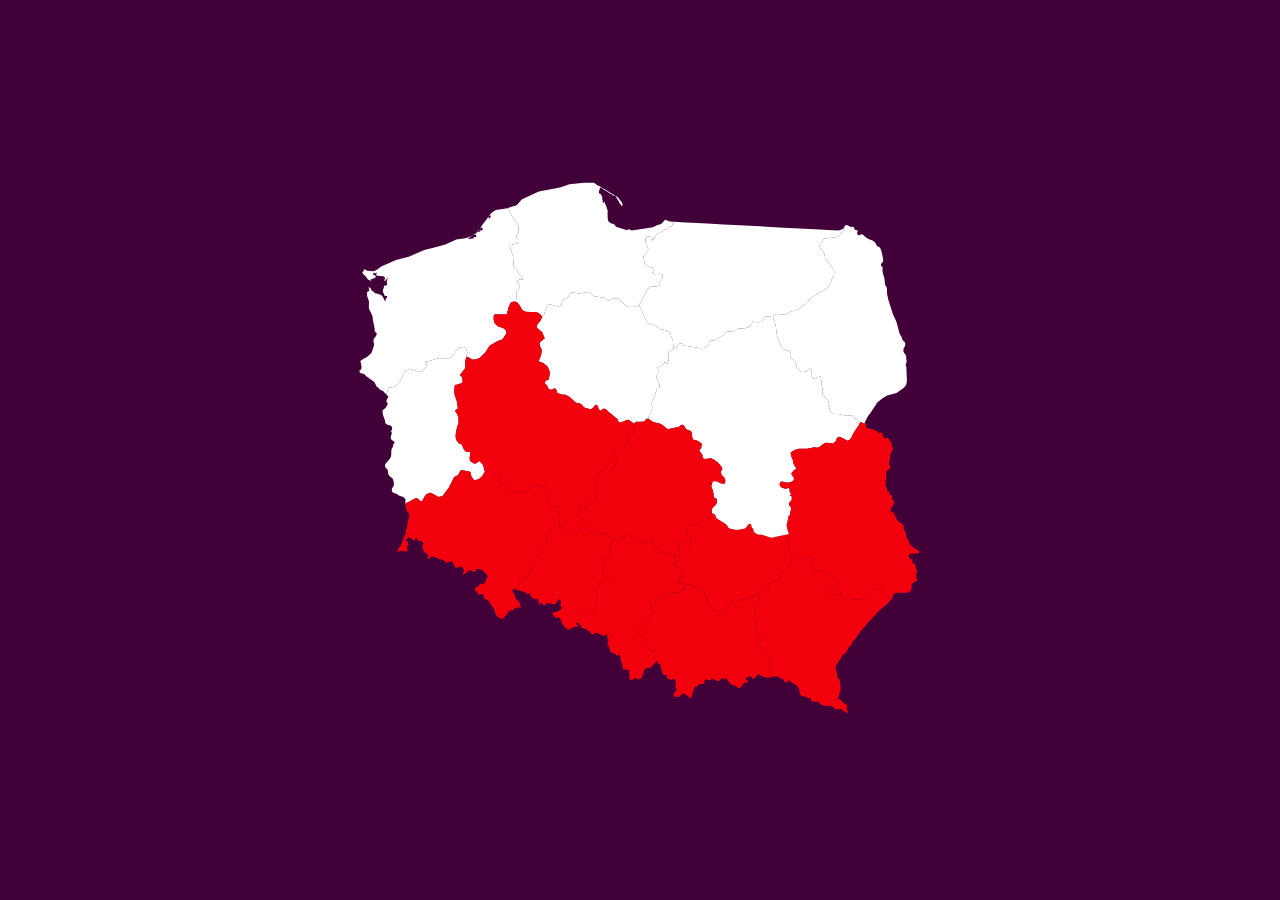
<file: index.html>
<!DOCTYPE html>
<html lang="en">

<head>
  <meta charset="UTF-8" />
  <meta name="viewport" content="width=device-width, initial-scale=1.0" />
  <meta http-equiv="X-UA-Compatible" content="ie=edge" />
  <title>Site title</title>
  <meta name="description" content="Description" />

  <!-- Title -->
  <meta property="og:title" content="" />
  <!-- OPTIONAL description. 2-4 sentences. -->
  <meta property="og:description" content="" />
  <!-- full url with http(s) ie. https://maciejkorsan.github.io/my-repo/ -->
  <meta property="og:url" content="" />
  <!-- full url to the image with http(s) ie. https://maciejkorsan.github.io/my-repo/assets/img/fb.png. Facebook suggests at least 1200 x 630. -->
  <meta property="og:image" content="https://maciejkorsan.com/wtf-gulp-starter/assets/img/cover.png" />

  <link rel="manifest" href="manifest.json" />
  <meta name="apple-mobile-web-app-capable" content="yes" />
  <link rel="apple-touch-icon" sizes="192x192" href="assets/pwa/icons/icon-192x192.png" />

  <link rel="icon" type="image/png" href="assets/pwa/icons/icon-192x192.png" />

  <link rel="stylesheet" href="css/main.css" />
</head>

<body>
  <main class="main">

    <svg id="Poland_-_Provinces" data-name="Poland - Provinces" xmlns="http://www.w3.org/2000/svg" width="565.33"
      height="533.13" viewBox="0 0 565.33 533.13">
      <defs>
        <style>
          .cls-1 {
            fill: #878787;
            stroke: #f9f9f9;
            stroke-linecap: round;
            stroke-linejoin: round;
            stroke-width: 0.25px;
            fill-rule: evenodd;
          }
        </style>
      </defs>
      
      <polygon id="zachodniopomorskie" class="woj__zach"
        points="166.23 98.78 165.17 96.53 163.88 94.67 162.31 93.26 160.19 88.97 158.85 87.36 156.47 85.63 156.45 80.41 156.01 75.16 152.46 64.31 160.25 62.38 161.14 61.01 160.92 58.63 159.87 57.16 159.25 55.77 159.66 54.07 161.14 52.54 161.73 49.97 161.33 45.38 159.6 41.84 155 35.16 151.11 27.3 151 27.09 151 27.09 150.62 27.24 138.94 28.97 135.13 31.36 133.19 33.31 132.04 35.61 132.87 34.81 133.6 34.51 133.92 34.91 133.57 36.2 132.85 37.03 131.95 37.38 131.39 37.14 131.69 36.2 131.69 35.61 125.22 43.96 122.85 48.06 123.67 47.23 124.16 46.63 125.27 46.67 125.93 48.06 125.21 48.9 123.25 49.82 122.47 50.76 121.59 51.12 120.57 51.33 120.06 51.52 120.55 50.8 121.8 49.49 122.5 48.06 119.05 52.14 116.73 53.66 114.81 54.61 117.85 53.65 119.14 53.72 119.03 55.26 119.22 55.4 119.32 55.37 119.38 55.45 119.41 55.92 116.74 55.92 116.74 56.63 117.13 56.63 117.13 57.22 112.2 58.09 110.99 57.22 113.76 55.98 114.46 55.26 108.28 57.34 99.27 58.47 88.43 63.4 77.4 66.38 67.33 69.08 51.78 75.67 39.03 79.02 24.24 85.61 20.23 88.58 18.06 89.74 15.84 90.2 10.31 89.74 8.6 89.09 7.99 88.58 7.07 88.16 6.12 90.72 5.66 91.03 5.12 91.19 6.1 92.4 6.55 93.88 6.55 93.88 6.68 93.86 7.99 94.46 10.68 98.37 11.61 98.99 12.27 99.1 13.15 99.56 13.68 99.64 14.4 99.49 14.45 99.3 13.68 98.99 13.68 98.35 14.48 98.27 15.24 98.02 16.76 97.05 17.27 97.43 17.98 97.1 18.56 96.26 18.67 95.11 18.2 94.5 17.29 94.09 15.62 93.76 16.1 93.14 16.47 92.53 16.85 92.06 17.34 91.87 18.01 92.05 18.48 92.31 18.92 92.17 19.47 91.22 19.57 91.58 19.59 91.66 19.64 91.68 19.82 91.87 19.11 93.72 19.98 94.69 26.18 95.34 27.51 96.09 28.28 97.7 27.93 98.04 27.42 98.72 27.14 98.99 27.43 99.48 27.75 99.83 28.14 100.08 28.63 100.29 28.28 99.64 29.62 98.29 30.05 97.54 30.19 96.4 30.57 96.4 30.39 98.19 30 99.88 29.8 101.78 30.19 104.17 29.32 104.21 28.71 104.57 28.16 104.73 27.52 104.17 26.15 108.27 25.78 110.35 27.52 114.54 28.16 114.88 29.59 115.01 30.19 115.19 30.14 115.74 30.15 116.11 30.19 116.47 29.42 117.08 28.95 117.65 28.7 118.53 28.63 120.04 28.34 120.32 27.69 119.48 25.86 115.94 25.01 114.72 23.96 113.9 20.96 112.82 18.5 112.4 17.88 111.88 16.76 110.67 15.24 109.94 14.45 109.33 13.79 107.5 13.1 106.98 12.32 106.59 11.77 106.1 11.46 106.8 12 107.12 12.18 107.44 12 107.77 11.46 108.09 12.44 108.78 12.37 109.55 11.63 110.24 10.62 110.67 10.08 110.74 10.08 110.74 10.07 110.75 10.14 113.4 9.91 114.87 10.76 116.71 11.93 120.37 12.03 121.3 11.88 124.75 11.92 126.83 12.33 128.77 13.69 130.88 14.27 132.84 15.44 134.82 16.02 139.68 17.2 145.14 17.57 146.9 17.66 147.69 17.69 149.38 17.87 150.3 18.21 150.9 19.06 151.62 19.28 152.15 20.01 152.82 18.55 155.7 18.14 156.32 17.55 156.63 17 157.47 16.6 158.61 16.45 159.85 16.65 161.36 16.98 162.68 17.1 164.03 15.42 169.3 15.27 170.08 14.52 171.76 12.8 173.56 9.51 176.2 6.11 177.98 3.4 180 3.4 180.58 3.74 181.51 4.42 184.8 4.55 185.96 4.32 187.71 3.74 188.83 2.25 190.12 2.89 191.43 3.87 192.19 5.04 192.56 6.28 192.65 7.4 193.15 9.22 195.31 10.75 196.13 16.69 200.52 17.55 201.54 19.47 205.33 20.05 205.89 21.11 206.39 22.72 208.59 26.06 209.92 29.31 213.58 30.67 208.66 31.9 206.82 36.65 206.06 39.48 204.86 43.86 198.68 47.41 190.87 52.88 187.84 62.16 190.93 65.12 190.51 68.55 186.51 70.68 182.47 69.15 182.21 68.04 180.7 71.2 180.53 80.67 177.27 92.19 177.31 95.01 175.24 100.03 168.81 102.96 166.48 106 166.06 108.81 166.68 110.28 171.24 109.26 175.65 112.35 176.68 115.77 178.73 119.26 178.25 122.69 176.91 128.08 171.8 132.61 164.68 140.7 159.94 144.82 158.66 146.44 157.12 147.75 154.78 149.47 152.65 149.12 149.96 147.37 147.72 145.3 146.63 141.08 145.55 137.57 142.14 136.71 138.8 136.65 135.06 137.91 133.27 148.2 133.54 149.88 133.21 151.31 127.22 152.39 124.13 153.86 121.56 155.86 120.67 157.99 120.61 160.08 121.28 159.1 111.05 161.44 108.65 163.1 105.7 162.48 103.7 161.51 102.09 160.39 101.55 160.33 99.69 163.13 98.37 166.23 98.78"
        fill="#FFFFFF" />
      <polygon id="świętokrzyskie" class="woj__swie"
        points="433.93 374.17 433.75 372.97 433.47 371.07 432.05 365.65 431.95 364.82 431.82 364.51 431.56 364.35 431.31 364.12 431.18 363.61 431.25 363.06 431.39 362.8 431.54 362.63 431.6 362.35 432.01 358.51 431.84 356.78 430.8 356.01 430.8 355.4 431.2 355.32 431.69 355.09 432.13 354.71 432.36 354.19 432.14 352.99 414.26 356.71 405.01 353.81 400.71 353.44 396.89 350.95 396.53 349.6 396.29 348.12 394.62 346.23 394.15 343.23 392.46 342.65 390.71 344.31 389.07 346.61 387.22 347.66 379.45 348.91 372.69 347.5 371.25 346.41 370.07 344.52 368.77 343.03 359.57 337.37 357.91 333.16 354.82 332.05 353.22 333.25 351.17 338.33 349.31 339.19 347.45 339.48 345.68 340.35 341.8 344.04 340 344.56 333.82 343.69 332.08 344.33 330.71 346.14 329.32 351.51 331.87 355.39 333.6 356.77 334.14 359.74 333.7 362.64 332.43 364.15 325.05 358.73 323.07 359.09 322.35 361.95 322.31 364.78 322.54 367.58 321.59 370.24 319.65 371.54 318.03 373.05 316.73 375.23 321.52 376.16 322.22 376.54 322.42 377.53 322.44 378.62 322.17 379.32 318.34 379.95 316.24 383.94 317.77 385.77 321.98 386.98 323.91 388.46 325.47 391.94 328.13 395.18 325.88 395.52 322.03 398.77 320.91 401.21 322.87 402.23 326.67 402.8 328.24 403.42 333.51 403.43 335.7 404.61 337.59 406.59 342.28 408.07 346.58 410.95 349.13 416.01 350.08 420.04 351.04 422.08 353.58 425.65 354.63 427.89 358.74 430.36 366.08 430.56 367.76 428.77 367.98 427.85 368.67 426.77 370.47 425.9 371.25 425.14 371.41 424.68 371.48 423.75 371.67 423.32 371.9 423.16 372.4 423.13 372.59 423.02 373.77 421.83 374.12 420.33 374.49 419.79 376.63 421.83 377.55 421.4 378.31 420.6 379.05 420.12 379.91 420.69 380.67 420.19 382.2 420.04 382.72 419.74 383.27 419.01 383.74 418.6 384.31 418.38 388.46 418.24 389.31 418.01 389.93 417.48 390.45 416.89 390.98 416.45 393.28 415.34 393.84 415.2 394.67 415.53 395.16 416.18 395.71 416.66 396.7 416.45 396.7 416.31 397.67 414.93 398.07 414.63 398.37 414.61 398.58 414.44 398.64 413.7 398.94 413.24 399.59 412.91 400.25 412.31 400.55 411.07 401.07 411.51 401.45 411.53 402.08 411.07 402.14 410.8 402.08 410.37 402.05 409.99 402.27 409.81 403.07 409.88 403.26 409.81 406.69 406.82 407.74 407.29 409.16 406.98 410.59 406.14 411.65 405.02 411.11 403.63 410.89 403.22 416.23 400.82 419.82 399.89 420.84 399.02 422.56 396.95 423.26 395.58 423.55 393.89 423.95 392.51 426.6 389.35 428.2 386.67 429.16 385.98 430.63 385.74 431.63 385.2 432.48 383.9 433.14 382.32 433.54 380.92 434 377.44 433.93 374.17"
        fill="#F2000C" />
      <polygon id="śląskie" class="woj__slas"
        points="328.61 405.32 328.24 403.42 326.67 402.8 322.87 402.23 320.91 401.21 322.03 398.77 325.88 395.52 328.13 395.18 325.47 391.94 323.91 388.46 321.98 386.98 317.77 385.77 316.24 383.94 318.34 379.95 322.17 379.32 322.44 378.62 322.42 377.53 322.22 376.54 321.52 376.16 316.73 375.23 310.66 372.13 305.06 372.43 303.17 371.86 297.95 363.53 294.59 360.43 290.83 359.73 288.9 361.41 284.44 361.43 280.82 360.68 273.51 356.72 271.8 354.97 269.83 354.58 268.06 355.81 266.24 356.67 258.34 356.93 255.54 358.31 253.61 365.13 252.91 365.97 252.49 367.34 252.84 369.35 253.59 370.99 253.19 374.13 248.82 376.95 247.32 380.11 246.33 385.64 245 389.24 246.08 392.59 247.56 394.61 249.37 396 251.16 397.93 251.79 401.09 243.67 401.01 242.04 401.4 241.3 403.39 241.92 404.94 241.81 406.51 240.58 407.09 239.38 407.33 238.87 409.12 239.82 420.36 239.77 424.84 239.17 427.38 233.76 429.92 230.41 432.47 223.36 433.94 220.04 440.46 219.96 441.91 219.96 441.92 220.75 442.12 224.01 444.26 223.65 445.86 224.38 446.71 227.95 447.39 228.8 447.86 230.56 449.38 231.22 449.68 232.53 449.95 233.19 450.44 233.43 450.92 233.82 452.27 234.13 452.85 235.24 453.76 236.05 453.6 237.61 452.24 237.55 452.09 237.47 451.99 237.38 451.94 237.25 451.94 239.51 451.66 241.67 452.43 245.82 454.73 247.12 454.73 249.32 453.32 250.15 453.82 250.49 455.39 250.35 456.72 250.6 457.79 252.08 458.59 250.55 460.37 250.57 462.7 251.54 465.33 252.86 468.05 253.42 470.56 253.77 471.21 254.51 471.73 256.24 471.88 257.03 472.13 257.76 472.72 258.86 474.02 259.56 474.45 260.38 474.38 261.25 474 262.12 473.85 262.96 474.47 263.19 475.15 263.57 478.12 263.83 478.95 264.49 480.45 264.73 481.23 265.54 484.91 265.7 486.69 265.46 488.13 271 488.64 272.61 489.63 272.12 491.08 272.18 492.3 272.45 493.47 272.6 494.74 272.36 497.57 272.68 498.53 273.77 498.74 275.18 498.63 277.34 497.37 278.56 497.08 279.08 497.26 280.19 498.07 280.72 498.34 281.3 498.38 282.7 498.1 284.43 497.41 284.83 496.72 284.97 495.65 285.37 493.98 285.53 493.94 286.22 493.93 286.46 493.74 286.6 493.17 286.49 492.76 286.31 492.5 286.21 492.4 287.11 489.61 287.87 488.39 288.68 487.61 289.6 487.16 290.67 486.93 292.39 486.95 292.97 486.85 293.76 486.53 294.18 486.17 299.03 480.81 299.24 480.38 299.56 480.24 299.87 480.37 299.87 480.36 299.58 479.36 298.27 478.47 297.56 476.91 298.03 475.11 298.98 473.18 299.17 470.91 295.39 470.24 293.3 469.29 291.49 467.59 290.64 464.93 289.51 462.85 286.66 461.73 284.99 458.73 284.87 455.83 283.67 454.32 282.19 454.16 281.06 452.69 281.7 449.78 282.94 447.23 284.17 445.42 297.42 430.51 294.82 426.89 291.85 423.92 293.61 422.55 297.34 423.08 299.77 419.61 301.32 416.48 302.82 414.24 305.92 416.03 307.35 416.02 308.77 415.7 313.72 411.84 316.79 411.36 319.92 411.61 321.69 411.33 328.75 406.89 328.61 405.32"
        fill="#F2000C" />
      <polygon id="mazowieckie" class="woj__mazo"
        points="502.37 242.05 501.46 242.34 500.53 241.76 500.7 241.34 500.98 240.38 501.26 239.89 499.69 237.98 498.67 237.38 497.48 238.01 496.96 235.94 495.67 234.68 494.03 234.16 489.67 234.76 480.97 232.96 478.02 233.12 476.66 232.78 476 231.71 475.04 232.12 473.91 231.25 472.97 229.9 472.57 228.92 472.91 225.89 472.76 225.45 471.98 225.32 471.51 224.9 471.24 224.12 471.04 222.95 471.09 222.13 471.34 221.41 471.53 220.65 471.39 219.75 471 219.21 469.76 218.15 468.6 216.54 465.48 213.2 465.65 211.2 465.47 207.76 464.8 204.5 464.45 199.69 463.58 195.35 460.34 196.27 457.19 197.85 455.44 196.63 454.04 194.65 454.93 189.55 452.22 187.5 449.43 190.52 445.19 191.15 441.21 189.07 439.73 186.37 438.96 182.97 438.14 180.66 436.78 179.25 434.64 178.07 433.22 175.52 432.99 173.16 433.89 171.48 431.33 169.49 428.25 169.04 425.29 167.42 423.23 163.44 420.12 155.6 418.72 144.86 417.82 141.17 416.54 138.13 415.8 134.88 409.04 135.4 407.66 136.15 406.06 139.32 403.78 140.94 401.24 141.33 396.28 140.86 392.04 145.92 387.01 147.53 381.67 147.51 377.57 149.88 374.02 150.62 370.02 150.57 368 152.22 366.15 154.43 358.33 158.96 356.29 159.57 354.14 159.34 352.41 160.69 351.46 163.84 350.01 165.54 348.32 166.39 344.12 167.17 326.47 164.44 325.98 163.85 325.62 163.03 324.75 162.43 323.79 162.22 321.57 162.91 320.13 165.78 318.51 167.13 316.58 167.62 313.9 169.79 311.04 171.14 311.37 172.9 311.42 174.73 311.87 177.47 311.71 179.3 311.41 181.11 310.88 182.69 309.81 182.56 308.78 181.82 307.7 181.37 306.51 182.51 305.47 184.1 303.13 186.07 300.4 185.71 301.27 189.51 300.99 192.92 299.87 194.16 299.4 196.03 300.02 197.96 300.95 199.71 302.56 203.6 302.61 206.65 300.21 207.3 296.45 218.27 294.97 221.31 294.67 224.83 295.82 226.01 296.05 227.71 291.92 234.54 291.69 236.08 291.32 237.64 296.71 241.36 302.59 242.61 305.46 243.96 310.63 248.14 322.24 245.73 324.02 243.91 326.1 243.72 327.62 245.66 328.97 248.01 330.72 248.92 332.7 249.51 334.24 250.58 334.95 252.91 335.14 256.11 336.28 258.64 337.08 259.07 337.94 258.86 341.79 260.41 343.97 261.88 344.74 262.86 344.16 267.41 342.3 268.5 342.76 270.43 344.26 272.15 345.59 274.15 345.45 275.86 345.94 277.33 347.95 277.98 353.88 277.3 357.59 279.01 361.64 282.16 364.93 286.57 365.29 288.06 364.79 289.09 364.23 289.92 363.94 291.07 364.46 293.64 367.47 296.79 368.32 299.08 368.18 301.23 367.46 302.71 363.4 302.14 360.05 300.33 355.69 300.33 354.24 305.39 355.9 309.39 356.45 312.16 356.66 315.02 357.08 316.47 359.14 317.46 359.87 318.28 359.86 321.16 358.93 323.63 355.34 326.98 354.63 329.42 354.82 332.05 357.91 333.16 359.57 337.37 368.77 343.03 370.07 344.52 371.25 346.41 372.69 347.5 379.45 348.91 387.22 347.66 389.07 346.61 390.71 344.31 392.46 342.65 394.15 343.23 394.62 346.23 396.29 348.12 396.53 349.6 396.89 350.95 400.71 353.44 405.01 353.81 414.26 356.71 432.14 352.99 430.77 349.56 430.33 346.71 429.81 345.11 429.69 344.41 429.78 343.39 429.99 342.61 430.46 341.31 431.47 335.76 432.15 334.33 432.68 333.88 433.29 333.79 433.19 331.92 433.87 329.21 434.21 326.64 431.98 323.97 432.09 321.79 433.4 320.73 434.75 318.84 434.81 315.17 433.09 315 433.09 314.38 433.94 313.38 433.75 312.27 432.74 310.7 432.62 309.43 432.67 308.41 432.47 307.61 431.6 307.02 431.07 306.97 429.69 307.58 428.71 307.68 425.83 307.07 424.28 306.35 423.45 305.37 422.75 304.17 422.67 303.24 423.25 300.94 425.27 300.4 427.27 301.22 431.34 301.86 435.3 300.45 436.69 299.13 437.07 297.08 434.25 292.74 436.41 289.7 439.49 287.83 437.53 284.83 436.17 281.47 435.94 279.07 434.84 276.7 433.94 274.16 433.59 271.87 437.56 268.91 441.81 267.68 449.9 267.73 457.55 266.21 460.39 266.74 462.35 266.11 467.69 262.1 469.83 261.85 475.98 262.44 479.08 259.9 479.35 258.54 479.71 257.39 480.63 256.4 481.65 255.72 483.94 256.25 490.49 259.63 492.66 258.81 494.51 256.44 496.11 252.7 501.42 244.84 503.21 241.47 502.37 242.05"
        fill="#FFFFFF" />
      <polygon id="warmińsko-mazurskie" class="woj__warMaz"
        points="487.81 44.8 486.39 47.43 485.34 48.29 481.49 49.56 470.98 49.01 457.95 48.31 442.4 47.48 426.85 46.66 402.63 45.36 382.63 44.3 366.49 43.44 350.35 42.58 328.7 41.42 317.16 40.8 316.94 40.92 316.32 40.86 316.42 41.29 316.57 42.33 316.67 42.77 315.79 42.95 315.35 43.9 315.05 44.95 314.57 45.45 313.76 45.57 313.01 45.88 309.39 48.55 307.19 48.86 306.27 49.24 301.92 52 301.21 52.17 300.5 52.63 299.08 53.96 297.67 56.27 297.31 56.63 296.93 57.2 295.94 59.81 295.19 60.55 295.23 59.15 295.45 57.99 295.85 57.13 296.38 56.63 296.38 55.92 295.07 56.09 290.09 55.44 288.74 56.99 288.35 60.25 289.58 63.92 290.73 65.96 291.32 68.35 290.68 70.1 289.81 71.64 287.37 74.12 286.48 75.45 286.63 77.32 287.64 81.41 289.51 84.5 292.21 86.1 295.08 86.48 296.54 88.47 295.45 92.21 297.44 93.18 302.97 92.73 305.77 93.49 305.55 95.03 305.55 96.62 304.87 97.87 303.85 98.91 302.97 101.61 302.3 102.65 302.19 104.18 299.03 105.58 294.52 105.28 292.18 106.76 290.2 108.92 281.95 124.32 286.79 133.77 288.17 137.81 289.87 141.02 290.74 142.28 292.05 142.84 293.11 142.89 297.39 144.31 303.37 147.91 309.75 149.59 312.86 151.78 315.75 159.1 316.58 167.62 318.51 167.13 320.13 165.78 321.57 162.91 323.79 162.22 324.75 162.43 325.62 163.03 325.98 163.85 326.47 164.44 344.12 167.17 348.32 166.39 350.01 165.54 351.46 163.84 352.41 160.69 354.14 159.34 356.29 159.57 358.33 158.96 366.15 154.43 368 152.22 370.02 150.57 374.02 150.62 377.57 149.88 381.67 147.51 387.01 147.53 392.04 145.92 396.28 140.86 401.24 141.33 403.78 140.94 406.06 139.32 407.66 136.15 409.04 135.4 415.8 134.88 419.86 133.09 427.86 133.56 431.37 132.31 433.01 131.01 434.78 130.26 438.95 129.63 448.6 123 454.03 116.84 469.6 107.15 472.81 103.75 474.76 98.23 477.03 93.88 477.23 89.45 471.3 81.13 468.46 78.34 467.87 75.7 467.56 72.86 461.92 65.29 467.17 57.8 479.64 56.04 483.35 53.52 486.54 50.17 487.95 45.53 487.81 44.8"
        fill="#FFFFFF" />
      <polygon id="pomorskie" class="woj__pomo"
        points="317.16 40.8 312.81 40.57 310.04 39.61 308.85 38.64 307.9 39.06 304.46 42.66 302.69 43.48 300.49 43.99 295.87 46.24 274.9 49.38 273.37 48.91 272.71 48.55 272.23 48.06 270.49 49.03 268.41 48.87 258.98 45.81 258.04 44.49 257.7 43.66 256.9 43.13 255.97 42.84 255.22 42.76 254.34 42.46 252.64 41.15 251.76 40.86 250.98 39.25 250.61 35.65 250.57 31.84 250.79 29.63 250.35 28.7 248.94 24.31 248.24 23.23 247.79 21.95 248.12 20.35 247.19 21.55 246.13 21.77 245.49 20.97 245.83 19.08 245.18 18.4 245.16 17.76 245.38 17.12 245.41 16.38 244.59 14.6 243.92 13.41 243.62 13.05 242.28 12.45 241.98 12.09 241.98 10.68 242.09 10.04 242.88 7.27 243.24 6.78 243.92 6.47 244.4 6.69 246.21 8.1 246.74 8.85 250.02 10.44 253.36 12.74 254.94 13.29 255.48 14.2 255.97 14.41 257.93 14.81 258.45 15.06 261.11 19.58 262.03 20.76 262.71 22.57 263.73 23.29 264.07 23.99 264.35 24.69 264.59 25.02 265.58 24.54 265.52 23.23 264.95 21.73 264.39 20.67 260.91 16.14 241.82 4.69 240.64 4.42 239.9 4.03 237.87 2.25 236.6 1.78 227.41 1.78 212.49 3.16 203 6.42 181.86 10.44 165 18.36 159.65 24.26 157.53 25.02 155.16 25.43 151 27.09 151 27.09 151.11 27.3 155 35.16 159.6 41.84 161.33 45.38 161.73 49.97 161.14 52.54 159.66 54.07 159.25 55.77 159.87 57.16 160.92 58.63 161.14 61.01 160.25 62.38 152.46 64.31 156.01 75.16 156.45 80.41 156.47 85.63 158.85 87.36 160.19 88.97 162.31 93.26 163.88 94.67 165.17 96.53 166.23 98.78 163.13 98.37 160.33 99.69 160.39 101.55 161.51 102.09 162.48 103.7 163.1 105.7 161.44 108.65 159.1 111.05 160.08 121.28 162.77 124.6 165.08 128.69 168.35 130.69 179.73 131.16 182.72 132.8 185.2 135.79 186.77 134.83 188.45 128.92 189.81 125.94 191.37 123.78 193.43 123.56 201.19 125.59 204.67 124.18 204.7 122.19 204.92 120.84 205.24 119.62 207.03 117.94 210.87 116.51 213.14 112.32 214.65 111.14 221.75 112.53 231.22 111.11 233.18 111.28 234.83 113.4 236.66 115.15 246.72 116.83 251.48 119.67 253.56 118.29 256.78 117.14 261.34 117.79 262.44 118.41 263.2 119.32 264.1 119.91 267.78 123.72 269.51 124.83 272.56 126.04 278.93 125.66 281.95 124.32 290.2 108.92 292.18 106.76 294.52 105.28 299.03 105.58 302.19 104.18 302.3 102.65 302.97 101.61 303.85 98.91 304.87 97.87 305.55 96.62 305.55 95.03 305.77 93.49 302.97 92.73 297.44 93.18 295.45 92.21 296.54 88.47 295.08 86.48 292.21 86.1 289.51 84.5 287.64 81.41 286.63 77.32 286.48 75.45 287.37 74.12 289.81 71.64 290.68 70.1 291.32 68.35 290.73 65.96 289.58 63.92 288.35 60.25 288.74 56.99 290.09 55.44 295.07 56.09 296.38 55.92 296.38 56.63 295.85 57.13 295.45 57.99 295.23 59.15 295.19 60.55 295.94 59.81 296.93 57.2 297.31 56.63 297.67 56.27 299.08 53.96 300.5 52.63 301.21 52.17 301.92 52 306.27 49.24 307.19 48.86 309.39 48.55 313.01 45.88 313.76 45.57 314.57 45.45 315.05 44.95 315.35 43.9 315.79 42.95 316.67 42.77 316.57 42.33 316.42 41.29 316.32 40.86 316.94 40.92 317.16 40.8"
        fill="#FFFFFF" />
      <polygon id="podlaskie" class="woj__podl"
        points="549.79 197.34 549.33 186.12 549.18 185.41 548.96 184.95 548.76 184.39 548.71 183.4 548.87 182.67 549.49 181.42 549.65 180.84 549.63 180.1 549.16 177.52 549.15 176.92 549.28 175.81 549.19 175.09 548.55 173.72 546.86 171.54 546.38 169.96 546.45 168.15 546.99 166.86 547.67 165.74 548.17 164.4 548.3 162.14 547.71 161.02 546.75 160.27 545.75 159.17 545.09 157.73 544.65 156.37 544.1 155.05 543.1 153.7 542.11 151.04 539.88 142.19 538.75 139.23 536.12 133.73 531.38 119.1 530.04 112.53 529.92 106.73 529.91 106.73 529.91 106.72 528.55 104.72 527.96 102.78 527.45 97.75 526.88 95.36 526.14 93.18 525.56 90.86 525.49 88.08 525.72 87.52 525.76 87 525.6 86.53 525.27 86.1 524.67 85.61 524.22 84.92 523.98 84.06 524.02 83.04 524.29 82.62 524.59 82.24 525.27 81.68 526.1 80.22 526.08 78.07 525.27 73.63 524.84 71.59 524.23 69.46 523.45 67.55 522.52 66.18 522.01 65.87 520.81 65.54 520.23 65.15 519.72 64.41 518.7 62.46 518.16 61.62 517.13 60.73 516.01 59.78 511.51 58.07 509.38 56.76 505.91 53.84 504.89 53.35 503.77 53.6 502.43 54.17 501.15 54.17 500.14 52.76 500.15 51.75 500.47 50.66 500.68 49.75 500.32 49.22 498.4 48.99 497.78 48.56 497.42 47.95 497.18 47.2 496.86 46.45 496.26 45.85 495.69 45.71 494.42 45.98 493.81 45.9 490.46 44.17 489.27 44 487.88 44.66 487.81 44.8 487.95 45.53 486.54 50.17 483.35 53.52 479.64 56.04 467.17 57.8 461.92 65.29 467.56 72.86 467.87 75.7 468.46 78.34 471.3 81.13 477.23 89.45 477.03 93.88 474.76 98.23 472.81 103.75 469.6 107.15 454.03 116.84 448.6 123 438.95 129.63 434.78 130.26 433.01 131.01 431.37 132.31 427.86 133.56 419.86 133.09 415.8 134.88 416.54 138.13 417.82 141.17 418.72 144.86 420.12 155.6 423.23 163.44 425.29 167.42 428.25 169.04 431.33 169.49 433.89 171.48 432.99 173.16 433.22 175.52 434.64 178.07 436.78 179.25 438.14 180.66 438.96 182.97 439.73 186.37 441.21 189.07 445.19 191.15 449.43 190.52 452.22 187.5 454.93 189.55 454.04 194.65 455.44 196.63 457.19 197.85 460.34 196.27 463.58 195.35 464.45 199.69 464.8 204.5 465.47 207.76 465.65 211.2 465.48 213.2 468.6 216.54 469.76 218.15 471 219.21 471.39 219.75 471.53 220.65 471.34 221.41 471.09 222.13 471.04 222.95 471.24 224.12 471.51 224.9 471.98 225.32 472.76 225.45 472.91 225.89 472.57 228.92 472.97 229.9 473.91 231.25 475.04 232.12 476 231.71 476.66 232.78 478.02 233.12 480.97 232.96 489.67 234.76 494.03 234.16 495.67 234.68 496.96 235.94 497.48 238.01 498.67 237.38 499.69 237.98 501.26 239.89 500.98 240.38 500.7 241.34 500.53 241.76 501.46 242.34 502.37 242.05 503.21 241.47 503.97 241.14 504.99 241.39 506.75 242.45 507.75 242.44 508.19 242.13 508.19 242.13 507.78 241.78 507.61 241.74 510.2 236.42 511.23 234.82 513.47 232.06 520.27 221.56 525.2 217.45 530.15 214.55 539.49 211.88 546.92 206.81 549.14 204.06 549.91 200.11 549.79 197.34"
        fill="#FFFFFF" />
      <polygon id="podkarpackie" class="woj__podk"
        points="535.13 417.21 529.53 413.93 527.72 411.21 524.2 408.95 520.09 408.49 516.9 408.8 515.42 409.44 510.82 414.67 507.2 417.6 502.98 418.5 490.42 418.09 482.77 415.91 482.22 414.63 484.12 414.15 485 413.64 483.5 412.61 475.71 414.15 473.75 413.24 472.3 411 471.89 408.82 472.83 407 474.21 405.16 475.96 404.57 477.7 404.79 479.23 403.9 478.59 401.76 477.26 399.28 477.13 398.07 477.18 396.87 476.67 396.06 467.87 391.32 454.84 388 453.81 386.2 456.35 381.39 457.13 379.15 455.34 377.58 453.36 376.34 451.22 375.52 449.02 375.62 445.32 378.22 441.14 378.01 433.75 372.97 433.93 374.17 434 377.44 433.54 380.92 433.14 382.32 432.48 383.9 431.63 385.2 430.63 385.74 429.16 385.98 428.2 386.67 426.6 389.35 423.95 392.51 423.55 393.89 423.26 395.58 422.56 396.95 420.84 399.02 419.82 399.89 416.23 400.82 410.89 403.22 411.11 403.63 411.65 405.02 410.59 406.14 409.16 406.98 407.74 407.29 406.69 406.82 403.26 409.81 403.07 409.88 402.44 417.25 400.74 421.38 398.65 424.99 398.31 429.89 399.81 443.05 399.36 446.9 399.31 450.25 399.81 451.26 400.26 452.44 401.45 453.87 403.05 454 405.13 455.12 405.88 457.6 400.33 461.91 399.37 464.05 401.02 465.57 407.03 468.15 410.39 471.79 412.33 477.81 412.52 480.87 412.21 483.87 413.24 490.14 415.24 495.85 415.31 496.1 415.32 496.13 416.17 495.78 420.17 495.33 421.21 495.6 421.78 495.98 422.82 497 423.39 497.39 423.81 497.45 424.67 497.26 425.23 497.42 426.17 498.39 428.05 501.29 428.91 501.99 429.49 501.6 430.28 500.65 431.25 499.77 432.37 499.56 433.4 500.14 435.45 502.04 438.46 503.55 440.47 505.45 442.08 508.05 442.78 511.08 443.15 513.8 444.74 514.96 448.69 515.72 450.51 516.89 451.16 517.18 451.72 517.22 453.06 517.05 453.52 517.14 454.13 517.83 454.14 518.43 453.98 518.98 454.11 519.52 454.53 519.88 457.15 520.68 460.24 520.56 461.43 521.03 464.26 523.89 466.31 524.52 470.68 524.71 472.62 525.66 473.8 524.53 474.92 524.88 477.01 527.2 478.39 528.14 479.59 528.29 480.79 528.17 482.81 528.32 484.07 527.94 484.68 528.01 485.24 528.55 486.27 530 486.89 530.2 487.89 530.72 489.13 531.84 490.26 532.33 490.91 530.97 490.81 530.69 490.73 530.51 489.83 528.95 489.58 528.15 489.65 526.99 490.16 525.32 490.16 524.59 489.48 523.73 486.97 522.32 485.94 521.56 484.31 519.4 482.5 518.12 482.71 518.07 482.78 518.03 481.9 517.41 481.16 518.34 480.9 518.52 480.56 518.06 480.86 517.02 481.75 515.17 482.54 512.14 483.48 509.54 483.69 508.29 482.94 500.43 482.69 499.07 482.38 498.41 481.17 497.13 480.44 495.98 480.28 495.5 480.08 494.52 479.73 490.87 479.35 489.61 478.28 486.53 479.67 483.21 483.91 477.49 484.88 474.73 485.28 473.99 485.9 473.45 487.11 473.21 487.72 472.94 488.66 471.99 492.1 465.73 492.65 465.06 493.14 464.74 494.13 464.37 494.61 463.88 494.87 463.27 495.33 461.52 495.62 460.8 497.96 458.39 504.02 449.48 506.24 447.02 508.29 445.41 509.97 442.8 522.74 428.9 525.27 426.94 528.31 424.59 528.32 424.59 528.32 424.59 528.33 424.59 529.95 423.28 534.35 418.48 535.13 417.35 535.16 417.23 535.13 417.21"
        fill="#F2000C" />
      <polygon id="opolskie" class="woj__opol"
        points="253.61 365.13 255.54 358.31 251.34 354.91 250.04 352.38 248.54 350.54 247.88 350.92 247.36 351.83 246.63 352.48 242.68 352.58 230.18 349.36 228.54 348.03 227.28 345.77 220.9 349.6 214.28 352.03 210.72 351.83 207.78 349.46 207.47 347.28 206.72 345.37 204.88 344.42 202.94 344.52 201.09 345.66 199.14 346.14 197.22 346 195.4 346.61 193.95 348.18 190.7 355.68 190.11 357.85 189.75 360.16 188.85 362.85 187.08 364.04 184.42 367.49 182.42 372.13 177.77 379.05 173.75 386.71 172.47 391.67 170.45 395.13 167.07 395.68 164.14 397.94 160.11 408.01 159.87 409.05 159.87 409.05 160.7 409.55 161.99 409.39 167.73 411.01 168.35 411.38 169.65 412.48 170.36 412.86 171.13 412.87 172.83 412.52 173.49 412.72 173.37 412.96 173.56 413.91 173.9 415.04 174.24 415.8 174.79 416.4 176.76 417.65 178.09 418.04 180.71 417.96 181.86 418.45 180.84 418.87 180.99 419.2 181.19 419.49 181.42 419.74 181.67 419.97 181.6 421.11 181.71 422.21 182.1 423.11 182.84 423.68 183.45 422.08 184.69 421.98 185.91 422.97 186.43 424.6 186.71 424.79 187.01 424.86 187.3 424.79 187.59 424.6 189.23 422.6 191.9 422.36 196.89 423.24 198.19 422.9 199.15 422.12 200.8 419.82 201.12 419.1 201.26 418.5 201.63 418.27 202.57 418.62 202.88 418.92 203.91 420.31 204.05 420.51 204.08 420.74 204.04 421 203.91 421.28 203.31 422.92 203.2 423.72 203.32 424.6 203.91 425.18 204.78 426.8 204.26 428.12 203.13 429.11 200.75 430.54 199.26 431.12 196.56 431.23 195.95 431.54 195.54 432.42 195.65 433.05 198.37 436.5 199.24 436.89 199.81 436.79 200.28 436.52 200.87 436.38 201.61 436.57 203.13 437.33 203.91 437.5 203.94 437.58 203.95 437.67 203.94 437.73 203.91 437.8 203.39 438.24 203.21 438.72 203.39 439.22 203.91 439.74 204.53 440.49 204.91 441.45 205.22 442.52 205.66 443.56 206.29 444.44 209.91 448.05 211.95 448.48 213.98 447.86 215.63 446.38 216.64 446.12 218.88 446.05 220.7 445.51 220.99 445.13 220.89 444.26 220.5 443.66 220.02 443.64 219.57 443.78 219.28 443.66 219.03 441.69 219.96 441.92 219.96 441.91 220.04 440.46 223.36 433.94 230.41 432.47 233.76 429.92 239.17 427.38 239.77 424.84 239.82 420.36 238.87 409.12 239.38 407.33 240.58 407.09 241.81 406.51 241.92 404.94 241.3 403.39 242.04 401.4 243.67 401.01 251.79 401.09 251.16 397.93 249.37 396 247.56 394.61 246.08 392.59 245 389.24 246.33 385.64 247.32 380.11 248.82 376.95 253.19 374.13 253.59 370.99 252.84 369.35 252.49 367.34 252.91 365.97 253.61 365.13"
        fill="#F2000C" />
      <polygon id="lubiskie" class="woj__lubi"
        points="126.11 284.07 122.46 280.04 118.37 282.82 115.84 281.99 113.43 280.34 112.61 277.92 112.86 274.8 113.37 273.05 113.28 271.23 112.36 270.65 111.39 271.07 109.31 271.03 107.33 269.04 106.04 266.68 105.04 263.85 101.96 262.2 100.43 260.61 99.12 258.67 98.68 255.8 98.72 252.72 99.36 250.04 99.48 248.66 99.77 247.34 101.59 241.96 101.47 236.33 100.35 233.62 97.98 229.4 99.17 228.56 100.67 228.57 100.68 225.81 100.24 222.46 99.56 219.25 97.58 213.82 97.37 208.68 97.61 206.73 97.67 204.66 98.06 203.8 98.91 203.9 104.2 202.22 105.28 201.52 105.81 200.07 104.61 195.52 102.9 193.92 108.33 186.92 108.15 181 109.26 175.65 110.28 171.24 108.81 166.68 106 166.06 102.96 166.48 100.03 168.81 95.01 175.24 92.19 177.31 80.67 177.27 71.2 180.53 68.04 180.7 69.15 182.21 70.68 182.47 68.55 186.51 65.12 190.51 62.16 190.93 52.88 187.84 47.41 190.87 43.86 198.68 39.48 204.86 36.65 206.06 31.9 206.82 30.67 208.66 29.31 213.58 29.63 213.94 31.37 215.38 29.8 218.68 29.37 220.81 30.41 221.77 30.67 222.75 29.74 224.9 28.39 227.05 25.5 229.62 25.81 233.25 27.14 237.25 28.31 239.91 27.98 241.57 29.23 242.98 31.12 243.96 32.71 244.33 34.28 245.02 35.15 246.62 35.13 248.49 34.04 249.94 34.04 250.5 34.84 251.77 34.63 253.07 34.03 254.73 33.69 257.09 34.25 258.4 37.88 261.13 36.85 262.41 36.43 263.19 36.25 264 36.14 264.83 35.91 265.69 34.7 267.89 34.4 268.77 34.2 274.31 33.73 276.08 32.87 277.72 31.84 279.1 28.64 282.38 27.9 283.94 28.07 285.86 28.99 287.27 30 287.97 30.77 289.01 30.99 291.39 31.57 293.69 32.83 295.17 35.54 297.44 36.27 298.99 36.81 301.28 36.91 303.65 36.25 305.45 35.16 307.18 34.71 308.92 34.83 309.57 35.01 310.52 36.25 311.81 39.9 313.05 41.08 313.89 41.08 313.9 42.35 314.63 44.98 315.41 46.24 316.02 47.11 316.7 48.15 317.8 48.73 319.03 48.25 320.15 48.46 322.51 49.51 321.89 58.45 317.22 60.06 317.19 63.35 320.04 64.98 320.17 67.81 315.29 69.67 313.06 73.76 311.63 81.62 315.98 85.57 314.99 91.76 306.8 97.26 296.03 98.46 295.14 100.42 294.49 102.11 292.78 102.93 290.45 104.02 288.93 112.5 290.51 114 292.13 114.18 295.25 117.28 299.22 121.71 298.23 125.11 295.24 127.85 290.8 126.11 284.07"
        fill="#FFFFFF" />
      <polygon id="lubelskie" class="woj__lube"
        points="553.84 372.4 555.38 372.2 556.86 373.03 558 372.53 559.86 372.51 561.55 372.15 562.24 370.61 561.52 369.51 556.86 366.93 553.09 363.43 552.25 362.04 551.94 360.87 551.88 360.07 551.73 359.34 551.11 358.4 550.43 357.93 549.72 357.64 549.31 357.28 549.54 356.58 549.54 356.03 548.89 352.31 548.4 351.12 546.93 348.84 546.11 347.07 546.32 346.26 547.24 345.77 546.62 344.69 543.96 341.97 541.12 340.17 539.86 338.63 536.76 331.83 535.81 331.21 534.73 331.19 533.85 330.73 533.49 328.83 533.79 327.64 534.55 326.32 535.55 325.27 536.57 324.87 536.22 323.65 536.29 322.73 536.69 322.11 537.34 321.81 536.88 320.73 534.61 317.37 534.52 316.81 535.39 315.01 534.6 314.47 533.59 314.1 532.71 313.49 532.34 312.23 532.23 311.67 532.01 310.47 531.25 310.01 530.36 309.67 529.67 308.27 530.05 308.3 530.43 308.27 529.21 306.15 528.72 304.9 528.52 303.61 528.82 301.18 528.74 300.3 528.11 299.61 528.11 298.94 528.61 298.87 528.95 298.66 529.67 297.77 529.39 297.38 529.05 296.75 528.87 296.17 529.09 295.92 529.61 295.68 529.48 295.11 529.1 294.48 528.9 294.01 529.22 291.93 529.44 290.97 529.67 290.32 530.62 289.22 531.79 288.5 532.86 287.43 533.49 285.33 532.46 283.93 531.58 282.3 532.2 281.55 532.43 279.58 533.11 279.21 533.08 278.79 533.04 278.68 532.94 278.68 532.72 278.59 533.08 277.56 533.12 274.63 533.49 272.96 534.54 270.45 535.28 269.29 536.15 268.63 535.51 267.08 534.72 263.65 534.26 262.52 534.2 261.47 533.98 260.42 533.3 259.94 532.77 259.71 532.43 259.13 532.15 258.39 531.78 257.69 530.73 257.05 528.08 257.13 526.99 256.78 525.44 253.67 525.66 253.35 525.82 252.26 525.61 251.57 524.67 252.48 524.3 252.05 523.75 251.59 523.53 251.18 522.76 252.12 522.23 252.01 521.73 251.49 521.03 251.18 520.22 251.49 520.06 251.34 520.47 250.5 520.47 249.94 519.3 249.81 515.83 248.5 515.09 247.76 514.23 248.1 510.21 247.01 508.95 246.2 509.4 244.58 509.22 243.38 508.61 242.48 508.19 242.13 508.19 242.13 507.75 242.44 506.75 242.45 504.99 241.39 503.97 241.14 503.21 241.47 501.42 244.84 496.11 252.7 494.51 256.44 492.66 258.81 490.49 259.63 483.94 256.25 481.65 255.72 480.63 256.4 479.71 257.39 479.35 258.54 479.08 259.9 475.98 262.44 469.83 261.85 467.69 262.1 462.35 266.11 460.39 266.74 457.55 266.21 449.9 267.73 441.81 267.68 437.56 268.91 433.59 271.87 433.94 274.16 434.84 276.7 435.94 279.07 436.17 281.47 437.53 284.83 439.49 287.83 436.41 289.7 434.25 292.74 437.07 297.08 436.69 299.13 435.3 300.45 431.34 301.86 427.27 301.22 425.27 300.4 423.25 300.94 422.67 303.24 422.75 304.17 423.45 305.37 424.28 306.35 425.83 307.07 428.71 307.68 429.69 307.58 431.07 306.97 431.6 307.02 432.47 307.61 432.67 308.41 432.62 309.43 432.74 310.7 433.75 312.27 433.94 313.38 433.09 314.38 433.09 315 434.81 315.17 434.75 318.84 433.4 320.73 432.09 321.79 431.98 323.97 434.21 326.64 433.87 329.21 433.19 331.92 433.29 333.79 432.68 333.88 432.15 334.33 431.47 335.76 430.46 341.31 429.99 342.61 429.78 343.39 429.69 344.41 429.81 345.11 430.33 346.71 430.77 349.56 432.14 352.99 432.36 354.19 432.13 354.71 431.69 355.09 431.2 355.32 430.8 355.4 430.8 356.01 431.84 356.78 432.01 358.51 431.6 362.35 431.54 362.63 431.39 362.8 431.25 363.06 431.18 363.61 431.31 364.12 431.56 364.35 431.82 364.51 431.95 364.82 432.05 365.65 433.47 371.07 433.75 372.97 441.14 378.01 445.32 378.22 449.02 375.62 451.22 375.52 453.36 376.34 455.34 377.58 457.13 379.15 456.35 381.39 453.81 386.2 454.84 388 467.87 391.32 476.67 396.06 477.18 396.87 477.13 398.07 477.26 399.28 478.59 401.76 479.23 403.9 477.7 404.79 475.96 404.57 474.21 405.16 472.83 407 471.89 408.82 472.3 411 473.75 413.24 475.71 414.15 483.5 412.61 485 413.64 484.12 414.15 482.22 414.63 482.77 415.91 490.42 418.09 502.98 418.5 507.2 417.6 510.82 414.67 515.42 409.44 516.9 408.8 520.09 408.49 524.2 408.95 527.72 411.21 529.53 413.93 535.13 417.21 535.16 417.23 535.87 414.9 536.48 413.61 537.24 412.87 538.2 412.37 540.13 411.76 550.26 411.63 553.2 410.41 554.42 407.52 554.67 406.57 554.77 405.44 554.68 403.74 554.84 402.69 558.43 400.8 559.49 399.67 560.19 398.66 560.26 398.46 559.97 398.22 559.57 397.05 559.01 392.87 560.3 390.62 560.29 390.59 558.87 387.16 558.43 385.31 558.77 383.3 557.27 382.93 555.74 381.97 554.96 380.62 555.69 379.07 555.69 378.52 554.13 378.33 552.8 377.71 551.98 376.59 551.87 374.9 552.56 373.38 553.84 372.4"
        fill="#F2000C" />
      <polygon id="dolnośląskie" class="woj__doln"
        points="201.58 330.92 203.16 327.16 201.14 325.53 199.01 324.94 195.59 325.63 192.28 324.86 190.98 321.58 190.68 317.7 191.42 315.79 192.78 314.89 193.56 312.67 194.11 310.09 188.56 306.48 182.38 304.79 175.81 304.76 173.48 305.24 171.36 310.06 159.81 312.1 153.37 309.8 150.32 306.42 144.9 303.39 142.48 299.1 142.29 296.17 141.31 293.9 135 290.46 132.73 289.86 127.85 290.8 125.11 295.24 121.71 298.23 117.28 299.22 114.18 295.25 114 292.13 112.5 290.51 104.02 288.93 102.93 290.45 102.11 292.78 100.42 294.49 98.46 295.14 97.26 296.03 91.76 306.8 85.57 314.99 81.62 315.98 73.76 311.63 69.67 313.06 67.81 315.29 64.98 320.17 63.35 320.04 60.06 317.19 58.45 317.22 49.51 321.89 48.46 322.51 48.8 326.31 48.8 326.39 49.04 328 49.19 328.61 50.23 330.44 51.49 331.93 52.31 333.68 52.02 336.27 52.22 336.55 52.45 336.8 51.49 338.69 50.74 341.07 50.28 343.57 50.22 345.82 50.1 346.96 49.73 347.56 49.3 347.97 49 348.58 48.9 349.46 48.89 351.17 48.72 352.19 46.22 358.54 43.41 365.26 41.42 367.48 40.63 368.79 40.62 370.44 41.81 370.48 43.83 369.91 50.22 370.38 50.33 369.62 50.26 366.54 50.2 366.29 50.16 365.95 50.22 365.45 50.37 365.15 50.92 364.53 51.09 364.08 51.03 361.5 50.18 360.26 49.27 359.54 49.04 358.54 49.04 358.54 49.3 358.23 49.58 358 49.9 357.85 50.22 357.78 51.02 357.19 51.28 356.78 51.44 356.05 52.5 357.02 55.33 357.65 55.81 358.53 56.47 359.18 57.25 359.57 57.88 359.44 58.07 358.54 58.07 358.53 58.57 357.37 59.29 356.86 59.94 357.19 60.2 358.54 60.73 359.84 63.91 359.89 65.4 360.63 66.3 362.09 66.24 362.94 65.75 363.87 65.36 365.5 65.53 366.76 66.05 368.32 66.71 369.79 67.3 370.75 68.42 371.65 69.43 372.1 70.28 372.8 70.95 374.46 70.97 375.32 70.81 376.21 70.76 377.05 71.12 377.78 71.82 378 71.91 378.03 72.53 377.38 73.06 376.43 73.58 375.79 75.91 375.59 80.4 377.17 87.09 379.52 87.73 379.94 88.47 381.08 88.88 381.48 89.47 381.67 94.11 380.54 95.5 380.67 95.62 381.27 95.8 381.81 98.62 386.63 98.98 386.76 100.53 386.71 103.84 385.47 104.76 385.6 105.52 386.33 106.24 387.71 106.73 388.91 107.03 390.12 106.91 391.17 106.1 391.82 105.99 392.11 105.95 392.39 105.99 392.67 106.1 392.94 108.48 392.5 111.94 389.13 114.3 389.38 116.07 390.73 116.92 391.13 117.86 390.92 118.54 390.06 118.94 388.93 119.36 388.05 120.08 387.89 122.11 387.93 123.93 388.4 125.65 389.38 130.41 394.43 130.91 396.11 129.16 396.83 129.37 397.5 129.37 397.79 129.22 398.03 128.97 398.54 128.89 398.99 128.81 399.67 128.82 400.18 128.97 400.13 128.49 400.81 127.34 401.95 126.82 402.69 125.86 402.9 124.07 402.4 123.19 402.69 122.76 403.82 121.92 404.54 120.94 405.13 120.08 405.85 119.77 405.97 119.26 406.3 118.92 406.33 119.19 407.31 119.29 407.57 118.18 407.32 117.74 408.71 118.26 410.28 120.08 410.6 120.8 412.86 121.06 413.37 121.78 413.95 122.19 413.86 122.59 413.51 123.24 413.3 125.79 413.3 126.32 413.46 126.71 414.28 126.75 415.09 126.71 415.89 126.85 416.65 127.85 417.98 130.34 418.89 131.58 419.77 132.38 420.9 133.8 423.5 134.61 424.6 135.32 425.88 137.01 427.65 137.62 429.31 138.26 432.28 138.78 433.37 139.76 434.66 141.69 436.44 144.03 437.66 146.3 437.49 148.02 435.14 149.27 434.24 149.95 433.27 150.55 432.09 151.56 430.56 152.81 429.49 153.92 429.32 155.04 429.4 155.72 429.23 156.35 429.07 156.87 428.6 157.8 427.3 158.47 426.84 158.97 426.82 160 427.19 160.5 427.15 160.64 426.83 160.63 425.78 160.78 425.54 161.6 425.55 161.94 425.78 162.2 426.31 162.79 427.2 163.47 427.46 163.83 426.71 163.72 425.56 162.99 424.6 162.91 422.47 162.32 420.91 161.3 419.79 159.94 418.98 158.9 417.9 158.35 416.21 157.93 414.34 157.29 412.74 155.5 410.09 155.5 408.87 157.02 407.94 158.29 408.1 159.87 409.05 159.87 409.05 160.11 408.01 164.14 397.94 167.07 395.68 170.45 395.13 172.47 391.67 173.75 386.71 177.77 379.05 182.42 372.13 184.42 367.49 187.08 364.04 188.85 362.85 189.75 360.16 190.11 357.85 190.7 355.68 193.95 348.18 195.4 346.61 197.22 346 199.14 346.14 201.09 345.66 202.94 344.52 202.21 340.08 201.58 330.92"
        fill="#F2000C" />
      <polygon id="łódzkie" class="woj__lodz"
        points="367.47 296.79 364.46 293.64 363.94 291.07 364.23 289.92 364.79 289.09 365.29 288.06 364.93 286.57 361.64 282.16 357.59 279.01 353.88 277.3 347.95 277.98 345.94 277.33 345.45 275.86 345.59 274.15 344.26 272.15 342.76 270.43 342.3 268.5 344.16 267.41 344.74 262.86 343.97 261.88 341.79 260.41 337.94 258.86 337.08 259.07 336.28 258.64 335.14 256.11 334.95 252.91 334.24 250.58 332.7 249.51 330.72 248.92 328.97 248.01 327.62 245.66 326.1 243.72 324.02 243.91 322.24 245.73 310.63 248.14 305.46 243.96 302.59 242.61 296.71 241.36 291.32 237.64 290.23 237.6 289.16 237.79 288.47 238.83 287.95 239.87 285.84 240.5 278.94 240.64 277.97 241.18 277.56 242.04 277.03 242.74 277.12 245.68 278.2 247.97 279.02 248.21 279.17 249.09 275.71 252.43 270.14 254.81 269.56 257.36 269.04 263.06 266.21 266.4 262.47 267.28 260.54 267.06 258.77 267.21 258 270.01 257.61 273.1 258.24 276.29 259.29 279.21 259.06 282.06 256.38 286.81 255.74 287.5 247.65 286.62 244.45 288.13 243 290.11 240.4 296.33 238.96 301.82 238.69 307.79 239.24 312.71 239.33 317.49 237.77 321.75 235.12 323.66 232.07 322.16 229.28 323 228.35 325.81 226.95 328.04 222.86 328.94 221.96 330.93 222.11 333.82 223.16 336.3 226.36 339.17 226.93 341.61 227.28 345.77 228.54 348.03 230.18 349.36 242.68 352.58 246.63 352.48 247.36 351.83 247.88 350.92 248.54 350.54 250.04 352.38 251.34 354.91 255.54 358.31 258.34 356.93 266.24 356.67 268.06 355.81 269.83 354.58 271.8 354.97 273.51 356.72 280.82 360.68 284.44 361.43 288.9 361.41 290.83 359.73 294.59 360.43 297.95 363.53 303.17 371.86 305.06 372.43 310.66 372.13 316.73 375.23 318.03 373.05 319.65 371.54 321.59 370.24 322.54 367.58 322.31 364.78 322.35 361.95 323.07 359.09 325.05 358.73 332.43 364.15 333.7 362.64 334.14 359.74 333.6 356.77 331.87 355.39 329.32 351.51 330.71 346.14 332.08 344.33 333.82 343.69 340 344.56 341.8 344.04 345.68 340.35 347.45 339.48 349.31 339.19 351.17 338.33 353.22 333.25 354.82 332.05 354.63 329.42 355.34 326.98 358.93 323.63 359.86 321.16 359.87 318.28 359.14 317.46 357.08 316.47 356.66 315.02 356.45 312.16 355.9 309.39 354.24 305.39 355.69 300.33 360.05 300.33 363.4 302.14 367.46 302.71 368.18 301.23 368.32 299.08 367.47 296.79"
        fill="#F2000C" />
      <polygon id="małopolskie" class="woj__malo"
        points="415.31 496.1 415.24 495.85 413.24 490.14 412.21 483.87 412.52 480.87 412.33 477.81 410.39 471.79 407.03 468.15 401.02 465.57 399.37 464.05 400.33 461.91 405.88 457.6 405.13 455.12 403.05 454 401.45 453.87 400.26 452.44 399.81 451.26 399.31 450.25 399.36 446.9 399.81 443.05 398.31 429.89 398.65 424.99 400.74 421.38 402.44 417.25 403.07 409.88 402.27 409.81 402.05 409.99 402.08 410.37 402.14 410.8 402.08 411.07 401.45 411.53 401.07 411.51 400.55 411.07 400.25 412.31 399.59 412.91 398.94 413.24 398.64 413.7 398.58 414.44 398.37 414.61 398.07 414.63 397.67 414.93 396.7 416.31 396.7 416.45 395.71 416.66 395.16 416.18 394.67 415.53 393.84 415.2 393.28 415.34 390.98 416.45 390.45 416.89 389.93 417.48 389.31 418.01 388.46 418.24 384.31 418.38 383.74 418.6 383.27 419.01 382.72 419.74 382.2 420.04 380.67 420.19 379.91 420.69 379.05 420.12 378.31 420.6 377.55 421.4 376.63 421.83 374.49 419.79 374.12 420.33 373.77 421.83 372.59 423.02 372.4 423.13 371.9 423.16 371.67 423.32 371.48 423.75 371.41 424.68 371.25 425.14 370.47 425.9 368.67 426.77 367.98 427.85 367.76 428.77 366.08 430.56 358.74 430.36 354.63 427.89 353.58 425.65 351.04 422.08 350.08 420.04 349.13 416.01 346.58 410.95 342.28 408.07 337.59 406.59 335.7 404.61 333.51 403.43 328.24 403.42 328.61 405.32 328.75 406.89 321.69 411.33 319.92 411.61 316.79 411.36 313.72 411.84 308.77 415.7 307.35 416.02 305.92 416.03 302.82 414.24 301.32 416.48 299.77 419.61 297.34 423.08 293.61 422.55 291.85 423.92 294.82 426.89 297.42 430.51 284.17 445.42 282.94 447.23 281.7 449.78 281.06 452.69 282.19 454.16 283.67 454.32 284.87 455.83 284.99 458.73 286.66 461.73 289.51 462.85 290.64 464.93 291.49 467.59 293.3 469.29 295.39 470.24 299.17 470.91 298.98 473.18 298.03 475.11 297.56 476.91 298.27 478.47 299.58 479.36 299.87 480.36 299.87 480.37 300.35 480.56 301.29 482.23 301.71 482.68 303.02 483.55 303.7 485.28 304.71 489.62 305.61 492.36 305.9 492.98 306.86 493.72 308.03 494.03 310.26 494.05 310 494.6 309.92 495.06 309.95 496.41 309.83 497.42 309.83 497.44 313.04 498.54 314.26 498.68 315.39 498.56 317.26 497.81 317.77 498.19 317.78 498.2 318.3 499.82 318.58 501.25 318.91 505.4 318.82 505.75 318.4 506.39 318.36 506.75 318.36 506.75 318.56 507.04 319.32 507.61 319.33 507.61 319.42 507.81 319.43 507.84 319.86 508.29 319.88 508.31 319.98 508.68 319.85 509.16 319.52 509.35 319.17 509.45 318.92 509.66 316.8 513.12 316.58 514.24 316.58 514.24 317.3 515.24 318.71 515.76 321.29 515.95 322.53 515.49 323.31 514.68 324.4 513.55 325.42 512.8 327.21 512.6 328.76 513.41 331.64 516.13 333.5 517.04 334.59 516.19 335.17 514.05 335.48 511.06 336.18 510.22 336.56 509.27 336.88 508.25 337.95 505.85 338.27 505.42 338.41 505.56 339.64 505.7 340.19 505.19 341.4 503.73 342.25 503.25 346.57 502.87 346.85 502.49 347.25 501.3 347.53 500.08 347.65 499.29 347.86 498.76 348.43 498.32 349.09 498.31 351.38 499.18 354.27 499.07 354.26 497.59 355.13 497.39 359.86 499.81 361.08 500.11 362.4 499.63 363.04 499.03 363.93 497.93 364.5 497.6 365.02 497.57 366.23 497.75 368.34 497.41 369.21 497.56 374.18 503.51 375.06 504.16 376.31 504.35 377.27 504.29 378.14 504.43 379.19 505.21 380.1 506.16 381.01 506.82 382.04 507.01 383.35 506.54 384.56 505.49 386.38 502.81 387.53 501.69 388.41 501.5 389.59 501.49 390.62 501.28 391.08 500.5 390.4 499.2 389.11 498.41 388.43 497.63 389.56 496.36 390.41 495.95 392.68 495.49 393.55 495.57 394.56 496.27 395.36 497.16 396.21 497.75 397.41 497.55 398.37 496.65 400.12 494.06 401.13 493.36 401.9 493.54 405.03 495.22 410.48 496.76 411.4 496.75 413.48 496.3 414.3 496.54 415.32 496.13 415.31 496.1"
        fill="#F2000C" />
      <polygon id="kujawsko-pomorskie" class="woj__kujPom"
        points="316.58 167.62 315.75 159.1 312.86 151.78 309.75 149.59 303.37 147.91 297.39 144.31 293.11 142.89 292.05 142.84 290.74 142.28 289.87 141.02 288.17 137.81 286.79 133.77 281.95 124.32 278.93 125.66 272.56 126.04 269.51 124.83 267.78 123.72 264.1 119.91 263.2 119.32 262.44 118.41 261.34 117.79 256.78 117.14 253.56 118.29 251.48 119.67 246.72 116.83 236.66 115.15 234.83 113.4 233.18 111.28 231.22 111.11 221.75 112.53 214.65 111.14 213.14 112.32 210.87 116.51 207.03 117.94 205.24 119.62 204.92 120.84 204.7 122.19 204.67 124.18 201.19 125.59 193.43 123.56 191.37 123.78 189.81 125.94 188.45 128.92 186.77 134.83 185.2 135.79 183.65 139.24 179.63 144.55 180.27 147.35 185.02 151.07 187.71 157.15 182.6 161.47 183.09 165.41 184.82 168.75 184.03 174.54 181.52 180.34 186.06 181.99 190.3 185.17 193.04 191.21 191.84 197.75 191.18 199.02 190.28 199.34 189.28 199.28 188.34 200 187.96 202.38 189.97 204.32 190.85 206.49 191.97 208.28 194.24 208.72 196.48 207.97 197.46 207.07 199.2 208.54 199.69 209.78 199.93 211.31 200.37 211.86 201 212.23 204.56 213.44 208.45 213.65 212.66 215.94 218.38 221.19 220.38 222.23 222.44 222.37 224.33 223.14 225.95 225.16 227.76 226.87 233.42 228.37 235.33 227.51 238.58 223.68 239.66 223.97 240.46 224.53 240.89 226.21 241.58 227.69 242.64 229.28 243.99 229.7 244.83 229.2 245.37 228.18 246.4 227.74 247.47 227.63 249.41 228.54 251.09 230.52 260.34 238.12 261.87 241.58 263.88 241.42 269.74 238.94 271.72 238.66 277.03 242.74 277.56 242.04 277.97 241.18 278.94 240.64 285.84 240.5 287.95 239.87 288.47 238.83 289.16 237.79 290.23 237.6 291.32 237.64 291.69 236.08 291.92 234.54 296.05 227.71 295.82 226.01 294.67 224.83 294.97 221.31 296.45 218.27 300.21 207.3 302.61 206.65 302.56 203.6 300.95 199.71 300.02 197.96 299.4 196.03 299.87 194.16 300.99 192.92 301.27 189.51 300.4 185.71 303.13 186.07 305.47 184.1 306.51 182.51 307.7 181.37 308.78 181.82 309.81 182.56 310.88 182.69 311.41 181.11 311.71 179.3 311.87 177.47 311.42 174.73 311.37 172.9 311.04 171.14 313.9 169.79 316.58 167.62"
        fill="#FFFFFF" />
      <polygon id="wielkopolskie" class="woj__wiel"
        points="279.02 248.21 278.2 247.97 277.12 245.68 277.03 242.74 271.72 238.66 269.74 238.94 263.88 241.42 261.87 241.58 260.34 238.12 251.09 230.52 249.41 228.54 247.47 227.63 246.4 227.74 245.37 228.18 244.83 229.2 243.99 229.7 242.64 229.28 241.58 227.69 240.89 226.21 240.46 224.53 239.66 223.97 238.58 223.68 235.33 227.51 233.42 228.37 227.76 226.87 225.95 225.16 224.33 223.14 222.44 222.37 220.38 222.23 218.38 221.19 212.66 215.94 208.45 213.65 204.56 213.44 201 212.23 200.37 211.86 199.93 211.31 199.69 209.78 199.2 208.54 197.46 207.07 196.48 207.97 194.24 208.72 191.97 208.28 190.85 206.49 189.97 204.32 187.96 202.38 188.34 200 189.28 199.28 190.28 199.34 191.18 199.02 191.84 197.75 193.04 191.21 190.3 185.17 186.06 181.99 181.52 180.34 184.03 174.54 184.82 168.75 183.09 165.41 182.6 161.47 187.71 157.15 185.02 151.07 180.27 147.35 179.63 144.55 183.65 139.24 185.2 135.79 182.72 132.8 179.73 131.16 168.35 130.69 165.08 128.69 162.77 124.6 160.08 121.28 157.99 120.61 155.86 120.67 153.86 121.56 152.39 124.13 151.31 127.22 149.88 133.21 148.2 133.54 137.91 133.27 136.65 135.06 136.71 138.8 137.57 142.14 141.08 145.55 145.3 146.63 147.37 147.72 149.12 149.96 149.47 152.65 147.75 154.78 146.44 157.12 144.82 158.66 140.7 159.94 132.61 164.68 128.08 171.8 122.69 176.91 119.26 178.25 115.77 178.73 112.35 176.68 109.26 175.65 108.15 181 108.33 186.92 102.9 193.92 104.61 195.52 105.81 200.07 105.28 201.52 104.2 202.22 98.91 203.9 98.06 203.8 97.67 204.66 97.61 206.73 97.37 208.68 97.58 213.82 99.56 219.25 100.24 222.46 100.68 225.81 100.67 228.57 99.17 228.56 97.98 229.4 100.35 233.62 101.47 236.33 101.59 241.96 99.77 247.34 99.48 248.66 99.36 250.04 98.72 252.72 98.68 255.8 99.12 258.67 100.43 260.61 101.96 262.2 105.04 263.85 106.04 266.68 107.33 269.04 109.31 271.03 111.39 271.07 112.36 270.65 113.28 271.23 113.37 273.05 112.86 274.8 112.61 277.92 113.43 280.34 115.84 281.99 118.37 282.82 122.46 280.04 126.11 284.07 127.85 290.8 132.73 289.86 135 290.46 141.31 293.9 142.29 296.17 142.48 299.1 144.9 303.39 150.32 306.42 153.37 309.8 159.81 312.1 171.36 310.06 173.48 305.24 175.81 304.76 182.38 304.79 188.56 306.48 194.11 310.09 193.56 312.67 192.78 314.89 191.42 315.79 190.68 317.7 190.98 321.58 192.28 324.86 195.59 325.63 199.01 324.94 201.14 325.53 203.16 327.16 201.58 330.92 202.21 340.08 202.94 344.52 204.88 344.42 206.72 345.37 207.47 347.28 207.78 349.46 210.72 351.83 214.28 352.03 220.9 349.6 227.28 345.77 226.93 341.61 226.36 339.17 223.16 336.3 222.11 333.82 221.96 330.93 222.86 328.94 226.95 328.04 228.35 325.81 229.28 323 232.07 322.16 235.12 323.66 237.77 321.75 239.33 317.49 239.24 312.71 238.69 307.79 238.96 301.82 240.4 296.33 243 290.11 244.45 288.13 247.65 286.62 255.74 287.5 256.38 286.81 259.06 282.06 259.29 279.21 258.24 276.29 257.61 273.1 258 270.01 258.77 267.21 260.54 267.06 262.47 267.28 266.21 266.4 269.04 263.06 269.56 257.36 270.14 254.81 275.71 252.43 279.17 249.09 279.02 248.21"
        fill="#F2000C" />
    </svg>
  </main>

  <script src="js/main.js"></script>
</body>

</html>
</file>
<file: css/main.css>
/*! normalize.css v8.0.1 | MIT License | github.com/necolas/normalize.css */
/* Document
   ========================================================================== */
/**
 * 1. Correct the line height in all browsers.
 * 2. Prevent adjustments of font size after orientation changes in iOS.
 */
html {
  line-height: 1.15;
  /* 1 */
  -webkit-text-size-adjust: 100%;
  /* 2 */ }

/* Sections
   ========================================================================== */
/**
 * Remove the margin in all browsers.
 */
body {
  margin: 0; }

/**
 * Render the `main` element consistently in IE.
 */
main {
  display: block; }

/**
 * Correct the font size and margin on `h1` elements within `section` and
 * `article` contexts in Chrome, Firefox, and Safari.
 */
h1 {
  font-size: 2em;
  margin: 0.67em 0; }

/* Grouping content
   ========================================================================== */
/**
 * 1. Add the correct box sizing in Firefox.
 * 2. Show the overflow in Edge and IE.
 */
hr {
  -webkit-box-sizing: content-box;
          box-sizing: content-box;
  /* 1 */
  height: 0;
  /* 1 */
  overflow: visible;
  /* 2 */ }

/**
 * 1. Correct the inheritance and scaling of font size in all browsers.
 * 2. Correct the odd `em` font sizing in all browsers.
 */
pre {
  font-family: monospace, monospace;
  /* 1 */
  font-size: 1em;
  /* 2 */ }

/* Text-level semantics
   ========================================================================== */
/**
 * Remove the gray background on active links in IE 10.
 */
a {
  background-color: transparent; }

/**
 * 1. Remove the bottom border in Chrome 57-
 * 2. Add the correct text decoration in Chrome, Edge, IE, Opera, and Safari.
 */
abbr[title] {
  border-bottom: none;
  /* 1 */
  text-decoration: underline;
  /* 2 */
  -webkit-text-decoration: underline dotted;
          text-decoration: underline dotted;
  /* 2 */ }

/**
 * Add the correct font weight in Chrome, Edge, and Safari.
 */
b,
strong {
  font-weight: bolder; }

/**
 * 1. Correct the inheritance and scaling of font size in all browsers.
 * 2. Correct the odd `em` font sizing in all browsers.
 */
code,
kbd,
samp {
  font-family: monospace, monospace;
  /* 1 */
  font-size: 1em;
  /* 2 */ }

/**
 * Add the correct font size in all browsers.
 */
small {
  font-size: 80%; }

/**
 * Prevent `sub` and `sup` elements from affecting the line height in
 * all browsers.
 */
sub,
sup {
  font-size: 75%;
  line-height: 0;
  position: relative;
  vertical-align: baseline; }

sub {
  bottom: -0.25em; }

sup {
  top: -0.5em; }

/* Embedded content
   ========================================================================== */
/**
 * Remove the border on images inside links in IE 10.
 */
img {
  border-style: none; }

/* Forms
   ========================================================================== */
/**
 * 1. Change the font styles in all browsers.
 * 2. Remove the margin in Firefox and Safari.
 */
button,
input,
optgroup,
select,
textarea {
  font-family: inherit;
  /* 1 */
  font-size: 100%;
  /* 1 */
  line-height: 1.15;
  /* 1 */
  margin: 0;
  /* 2 */ }

/**
 * Show the overflow in IE.
 * 1. Show the overflow in Edge.
 */
button,
input {
  /* 1 */
  overflow: visible; }

/**
 * Remove the inheritance of text transform in Edge, Firefox, and IE.
 * 1. Remove the inheritance of text transform in Firefox.
 */
button,
select {
  /* 1 */
  text-transform: none; }

/**
 * Correct the inability to style clickable types in iOS and Safari.
 */
button,
[type="button"],
[type="reset"],
[type="submit"] {
  -webkit-appearance: button; }

/**
 * Remove the inner border and padding in Firefox.
 */
button::-moz-focus-inner,
[type="button"]::-moz-focus-inner,
[type="reset"]::-moz-focus-inner,
[type="submit"]::-moz-focus-inner {
  border-style: none;
  padding: 0; }

/**
 * Restore the focus styles unset by the previous rule.
 */
button:-moz-focusring,
[type="button"]:-moz-focusring,
[type="reset"]:-moz-focusring,
[type="submit"]:-moz-focusring {
  outline: 1px dotted ButtonText; }

/**
 * Correct the padding in Firefox.
 */
fieldset {
  padding: 0.35em 0.75em 0.625em; }

/**
 * 1. Correct the text wrapping in Edge and IE.
 * 2. Correct the color inheritance from `fieldset` elements in IE.
 * 3. Remove the padding so developers are not caught out when they zero out
 *    `fieldset` elements in all browsers.
 */
legend {
  -webkit-box-sizing: border-box;
          box-sizing: border-box;
  /* 1 */
  color: inherit;
  /* 2 */
  display: table;
  /* 1 */
  max-width: 100%;
  /* 1 */
  padding: 0;
  /* 3 */
  white-space: normal;
  /* 1 */ }

/**
 * Add the correct vertical alignment in Chrome, Firefox, and Opera.
 */
progress {
  vertical-align: baseline; }

/**
 * Remove the default vertical scrollbar in IE 10+.
 */
textarea {
  overflow: auto; }

/**
 * 1. Add the correct box sizing in IE 10.
 * 2. Remove the padding in IE 10.
 */
[type="checkbox"],
[type="radio"] {
  -webkit-box-sizing: border-box;
          box-sizing: border-box;
  /* 1 */
  padding: 0;
  /* 2 */ }

/**
 * Correct the cursor style of increment and decrement buttons in Chrome.
 */
[type="number"]::-webkit-inner-spin-button,
[type="number"]::-webkit-outer-spin-button {
  height: auto; }

/**
 * 1. Correct the odd appearance in Chrome and Safari.
 * 2. Correct the outline style in Safari.
 */
[type="search"] {
  -webkit-appearance: textfield;
  /* 1 */
  outline-offset: -2px;
  /* 2 */ }

/**
 * Remove the inner padding in Chrome and Safari on macOS.
 */
[type="search"]::-webkit-search-decoration {
  -webkit-appearance: none; }

/**
 * 1. Correct the inability to style clickable types in iOS and Safari.
 * 2. Change font properties to `inherit` in Safari.
 */
::-webkit-file-upload-button {
  -webkit-appearance: button;
  /* 1 */
  font: inherit;
  /* 2 */ }

/* Interactive
   ========================================================================== */
/*
 * Add the correct display in Edge, IE 10+, and Firefox.
 */
details {
  display: block; }

/*
 * Add the correct display in all browsers.
 */
summary {
  display: list-item; }

/* Misc
   ========================================================================== */
/**
 * Add the correct display in IE 10+.
 */
template {
  display: none; }

/**
 * Add the correct display in IE 10.
 */
[hidden] {
  display: none; }

html {
  -webkit-box-sizing: border-box;
          box-sizing: border-box; }

*, *:before, *:after {
  -webkit-box-sizing: inherit;
          box-sizing: inherit; }

body {
  display: -webkit-box;
  display: -ms-flexbox;
  display: flex;
  -webkit-box-pack: center;
      -ms-flex-pack: center;
          justify-content: center;
  -webkit-box-align: center;
      -ms-flex-align: center;
          align-items: center;
  min-height: 100vh;
  background: #420039; }

/*# sourceMappingURL=main.css.map */
</file>
